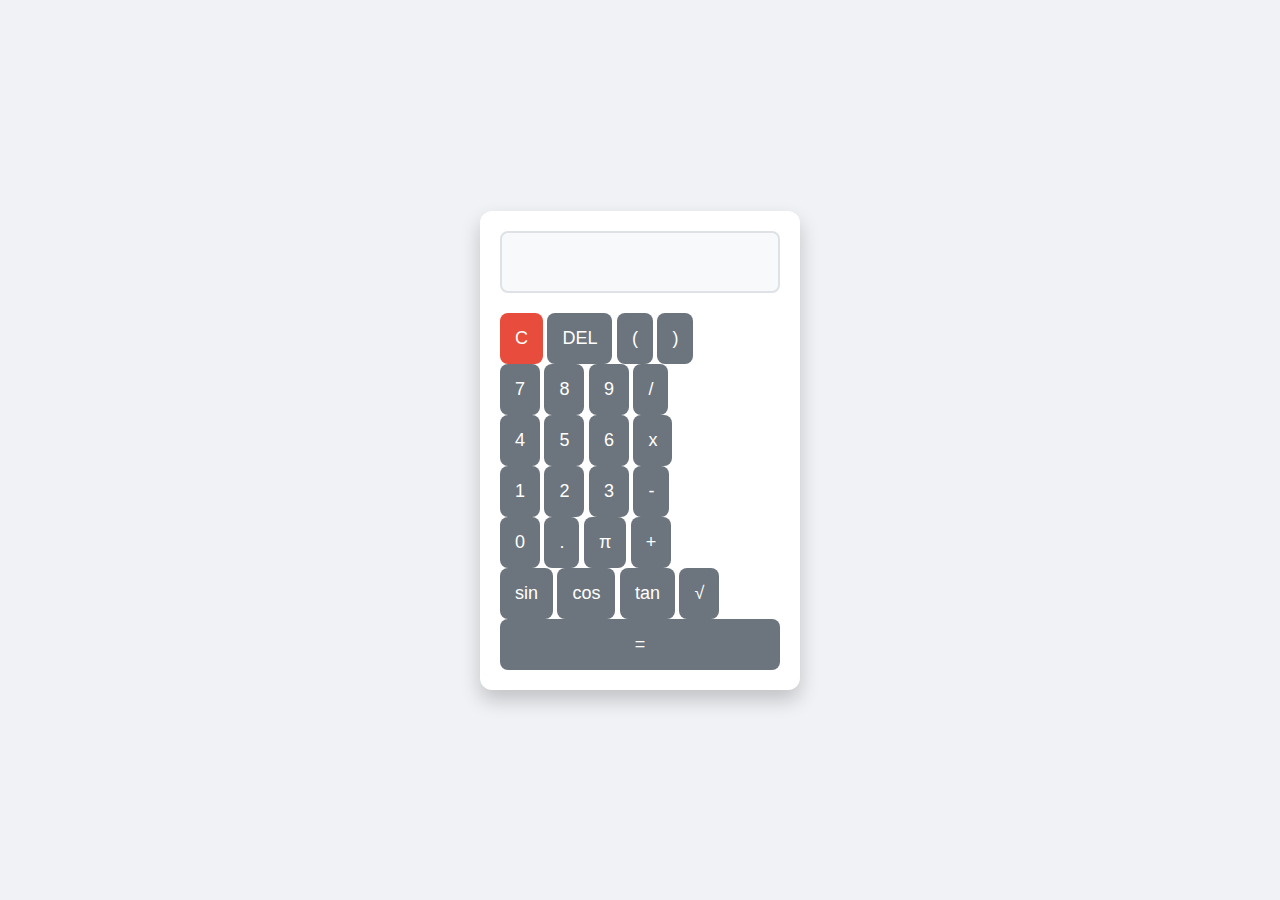
<file: calculadoraDS/index.html>
<!doctype html>
<html lang="pt-BR">

<head>
    <meta charset="UTF-8">
    <meta name="viewport" content="width=device-width, initial-scale=1.0">
    <title>Calculadora Científica</title>
    <link rel="stylesheet" href="style.css">
</head>

<body>
    <div class="calculator">
        <input type="text" id="result" disabled>
        <br> <button onclick="clearScreen()" class="clear">C</button> <button onclick="deleteLast()">DEL</button>
        <button onclick="calculate('(')"> ( </button> <button onclick="calculate(')')"> ) </button>
        <br> <button onclick="calculate('7')">7</button> <button onclick="calculate('8')">8</button> <button
            onclick="calculate('9')">9</button> <button onclick="calculate('/')">/</button>
        <br> <button onclick="calculate('4')">4</button> <button onclick="calculate('5')">5</button> <button
            onclick="calculate('6')">6</button> <button onclick="calculate('*')">x</button>
        <br> <button onclick="calculate('1')">1</button> <button onclick="calculate('2')">2</button> <button
            onclick="calculate('3')">3</button> <button onclick="calculate('-')">-</button>
        <br> <button onclick="calculate('0')">0</button> <button onclick="calculate('.')">.</button> <button
            onclick="calculate('Math.PI')">π</button> <button onclick="calculate('+')">+</button>
        <br> <button onclick="calculate('Math.sin(')">sin</button> <button onclick="calculate('Math.cos(')">cos</button>
        <button onclick="calculate('Math.tan(')">tan</button> <button onclick="calculate('Math.sqrt(')">√</button>
        <br> <button onclick="equal()" style="width: 100%;">=</button>
    </div>
    <script src="script.js"></script>
</body>



</html>
</file>
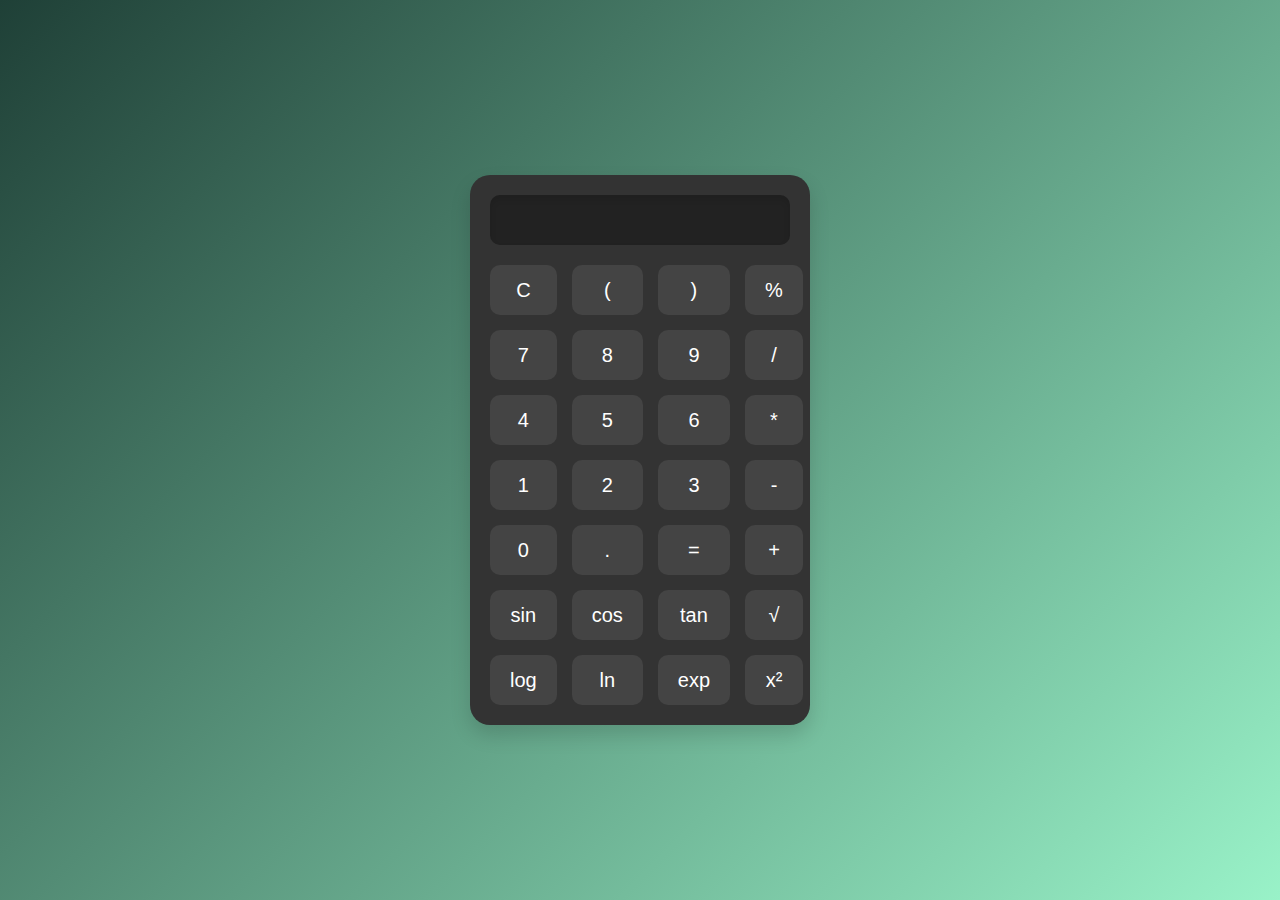
<file: CalculadoraDS2/index.html>
<!DOCTYPE html>
<html lang="pt-br">
<head>
    <meta charset="UTF-8">
    <meta name="viewport" content="width=device-width, initial-scale=1.0">
    <title>Calculadora Científica</title>
    <link rel="stylesheet" href="styles.css">
</head>
<body>

    <div class="calculator">
        <input type="text" id="display" class="display" disabled>

        <div class="buttons">
            <button class="btn" onclick="clearDisplay()">C</button>
            <button class="btn" onclick="appendOperator('(')">(</button>
            <button class="btn" onclick="appendOperator(')')">)</button>
            <button class="btn" onclick="appendOperator('%')">%</button>

            <button class="btn" onclick="appendNumber('7')">7</button>
            <button class="btn" onclick="appendNumber('8')">8</button>
            <button class="btn" onclick="appendNumber('9')">9</button>
            <button class="btn" onclick="appendOperator('/')">/</button>

            <button class="btn" onclick="appendNumber('4')">4</button>
            <button class="btn" onclick="appendNumber('5')">5</button>
            <button class="btn" onclick="appendNumber('6')">6</button>
            <button class="btn" onclick="appendOperator('*')">*</button>

            <button class="btn" onclick="appendNumber('1')">1</button>
            <button class="btn" onclick="appendNumber('2')">2</button>
            <button class="btn" onclick="appendNumber('3')">3</button>
            <button class="btn" onclick="appendOperator('-')">-</button>

            <button class="btn" onclick="appendNumber('0')">0</button>
            <button class="btn" onclick="appendOperator('.')">.</button>
            <button class="btn" onclick="calculate()">=</button>
            <button class="btn" onclick="appendOperator('+')">+</button>

            <button class="btn" onclick="appendFunction('sin')">sin</button>
            <button class="btn" onclick="appendFunction('cos')">cos</button>
            <button class="btn" onclick="appendFunction('tan')">tan</button>
            <button class="btn" onclick="appendFunction('sqrt')">√</button>

            <button class="btn" onclick="appendFunction('log')">log</button>
            <button class="btn" onclick="appendFunction('ln')">ln</button>
            <button class="btn" onclick="appendFunction('exp')">exp</button>
            <button class="btn" onclick="appendFunction('pow')">x²</button>
        </div>
    </div>

    <script src="java.js"></script>
</body>
</html>
</file>
<file: calculadoraDS/style.css>
* {
    box-sizing: border-box;
    margin: 0;
    padding: 0;
}

body {
    font-family: Arial, sans-serif;
    background-color: #f0f2f5;
    display: flex;
    justify-content: center;
    align-items: center;
    height: 100vh;
}

.calculator {
    width: 320px;
    background-color: #ffffff;
    padding: 20px;
    border-radius: 12px;
    box-shadow: 0px 10px 20px rgba(0, 0, 0, 0.2);
}

#result {
    width: 100%;
    padding: 15px;
    font-size: 24px;
    text-align: right;
    border: 2px solid #dee2e6;
    border-radius: 8px;
    margin-bottom: 20px;
    background-color: #f8f9fa;
    color: #333;
}

.grid-container {
    display: grid;
    grid-template-columns: repeat(4, 1fr);
    gap: 10px;
}

button {
    padding: 15px;
    font-size: 18px;
    border: none;
    border-radius: 8px;
    cursor: pointer;
    transition: background-color 0.2s ease;
    color: #ffffff;
    background-color: #6c757d;
}

button.operator {
    background-color: #f39c12;
}

button.clear {
    background-color: #e74c3c;
}

button.equal {
    background-color: #4CAF50;
    grid-column: span 4;
}

button.special {
    background-color: #17a2b8;
}

button:hover {
    opacity: 0.9;
}

button:active {
    transform: scale(0.98);
}
</file>
<file: CalculadoraDS2/styles.css>
/* Reset básico */
* {
    margin: 0;
    padding: 0;
    box-sizing: border-box;
}

body {
    font-family: 'Arial', sans-serif;
    background: linear-gradient(135deg, #1f4037, #99f2c8); /* Gradiente bonito de fundo */
    display: flex;
    justify-content: center;
    align-items: center;
    height: 100vh;
    overflow: hidden;
}

.calculator {
    background-color: #333;
    border-radius: 20px;
    padding: 20px;
    width: 340px;
    box-shadow: 0 10px 20px rgba(0, 0, 0, 0.15);
    display: flex;
    flex-direction: column;
    justify-content: space-between;
    transform: scale(1);
    transition: transform 0.3s ease;
}

.calculator:hover {
    transform: scale(1.05); /* Efeito de zoom ao passar o mouse */
}

.display {
    width: 100%;
    height: 50px;
    background-color: #222;
    color: #fff;
    font-size: 26px;
    text-align: right;
    padding: 10px 15px;
    border-radius: 10px;
    border: none;
    box-shadow: inset 0 4px 6px rgba(0, 0, 0, 0.1);
    margin-bottom: 20px;
    letter-spacing: 1px;
    outline: none;
}

.buttons {
    display: grid;
    grid-template-columns: repeat(4, 1fr);
    gap: 15px;
}

.btn {
    background-color: #444;
    color: #fff;
    font-size: 20px;
    padding: 20px;
    border-radius: 10px;
    border: none;
    cursor: pointer;
    transition: background-color 0.2s, transform 0.2s;
    display: flex;
    justify-content: center;
    align-items: center;
    height: 50px;
}

.btn:hover {
    background-color: #555;
    transform: translateY(-2px); /* Leve efeito de elevação */
}

.btn:active {
    background-color: #666;
    transform: translateY(2px); /* Efeito de pressionamento */
}

/* Botões especiais */
.btn-special {
    background-color: #00bcd4; /* Cor de destaque para funções especiais */
}

.btn-special:hover {
    background-color: #0097a7;
}

/* Estilos para os números e operadores */
.btn-number {
    background-color: #2f2f2f;
}

.btn-operator {
    background-color: #ff9800; /* Cor vibrante para operadores */
}

.btn-operator:hover {
    background-color: #e68900;
}

/* Estilo para o display de erro */
.display.error {
    color: #f44336;
    background-color: #fff3f3;
}

/* Responsividade */
@media (max-width: 380px) {
    .calculator {
        width: 100%;
        padding: 15px;
    }

    .display {
        font-size: 22px;
        padding: 10px;
    }

    .btn {
        font-size: 18px;
        padding: 15px;
    }

    .buttons {
        grid-template-columns: repeat(4, 1fr);
        gap: 10px;
    }
}
</file>
